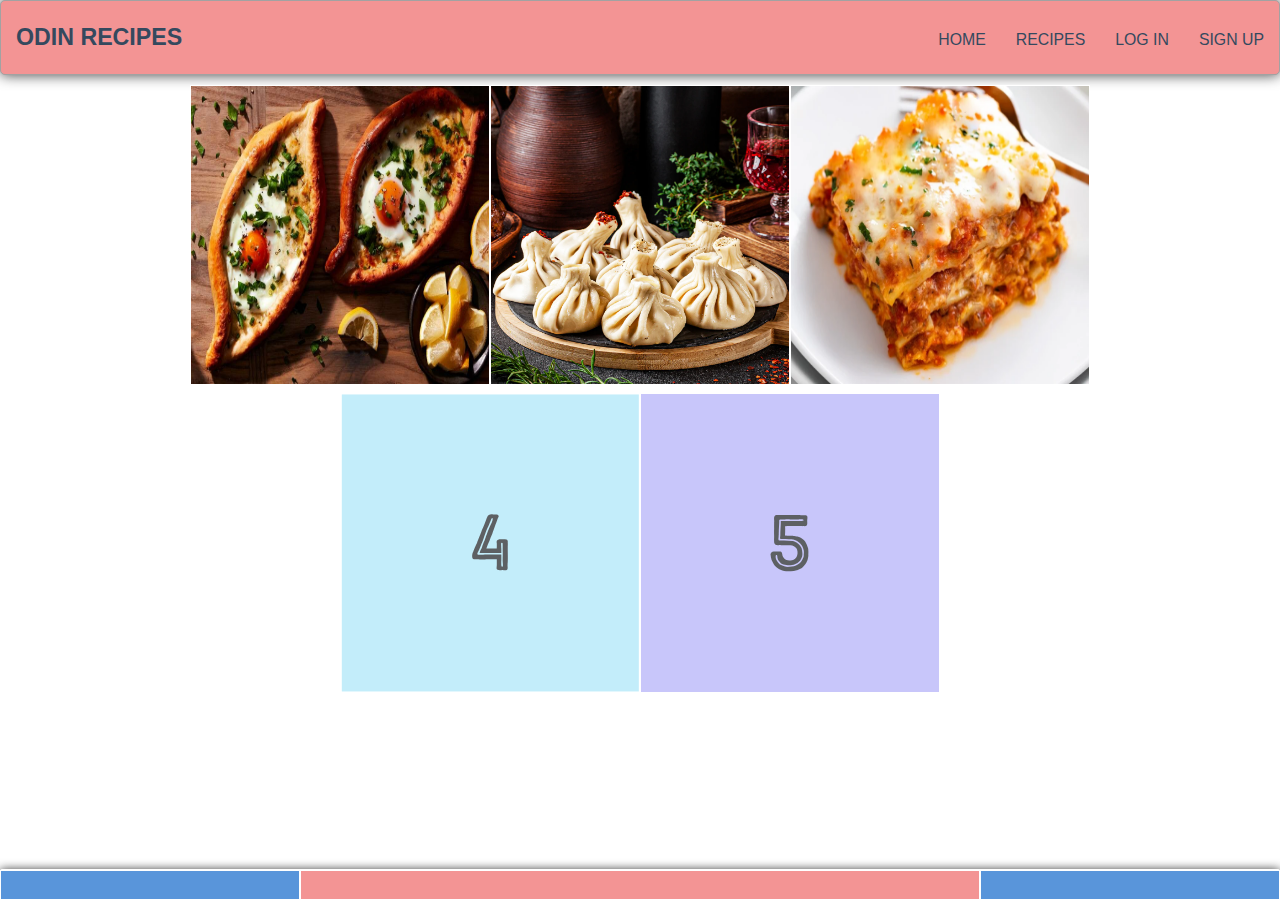
<file: index.html>
<!DOCTYPE html>

<html lang="en">
  <head>
    <meta charset="UTF-8" />
    <meta name="viewport" content="width=device-width, initial-scale=1.0" />
    <title>Odin Recipes</title>
    <link rel="stylesheet" href="styles.css" />
  </head>
  <body>
    <body>

      <header class="header">
        <h1 class="logo"><a href="#">Odin Recipes</a></h1>
          <ul class="main-nav">
              <li><a href="#">Home</a></li>
              <li><a href="#">Recipes</a></li>
              <li><a href="#">Log In</a></li>
              <li><a href="#">Sign Up</a></li>
          </ul>
      </header> 

     

      <div class="photo-grid-container">
        <div class="photo-grid">
          <div class="photo-grid-item first-item">
            <a href="recipes/khachapuri.html"
              ><img src="images/khachapuri.jpg"
            /></a>
          </div>
          <div class="photo-grid-item">
            <img src="images/khinkali.webp" />
          </div>
          <div class="photo-grid-item">
            <img src="images/lasagna.webp" />
          </div>
          <div class="photo-grid-item">
            <img src="images/four.svg" />
          </div>
          <div class="photo-grid-item last-item">
            <img src="images/five.svg" />
          </div>
        </div>
      </div>

      <div class="footer">
        <div class="footer-item footer-one"></div>
        <div class="footer-item footer-two"></div>
        <div class="footer-item footer-three"></div>
      </div>
      
    </body>
  </body>
</html>
</file>
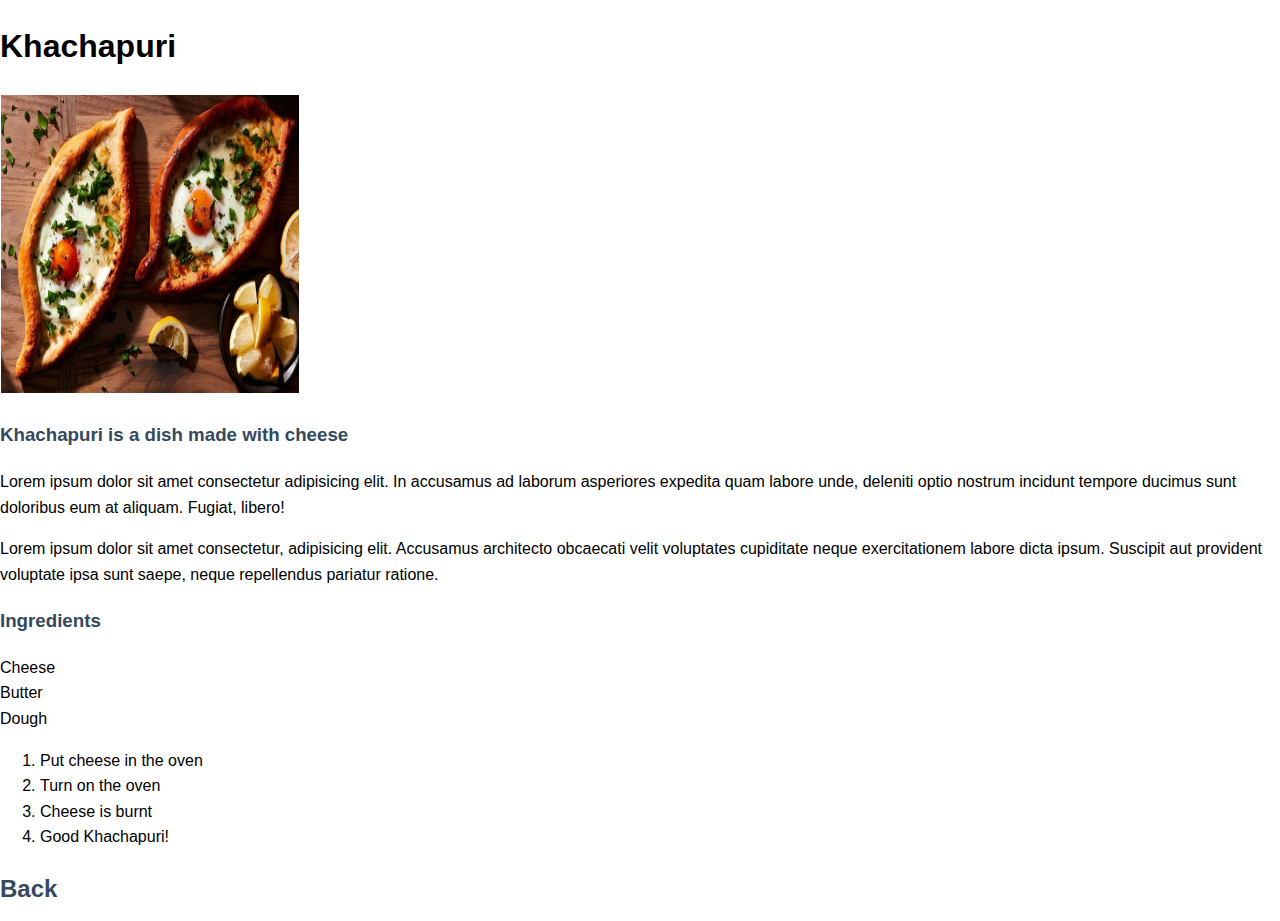
<file: recipes/khachapuri.html>
<!DOCTYPE html>
<html lang="en">
  <head>
    <meta charset="UTF-8" />
    <meta name="viewport" content="width=device-width, initial-scale=1.0" />
    <title>Odin Recipes</title>
    <link rel="stylesheet" href="../styles.css">
  </head>
  <body>
    <h1>Khachapuri</h1>

    <img src="./khachapuri.jpg" alt="lasagna" />
    <h3>Khachapuri is a dish made with cheese</h3>
    <p>
      Lorem ipsum dolor sit amet consectetur adipisicing elit. In accusamus ad
      laborum asperiores expedita quam labore unde, deleniti optio nostrum
      incidunt tempore ducimus sunt doloribus eum at aliquam. Fugiat, libero!
    </p>

    <p>
      Lorem ipsum dolor sit amet consectetur, adipisicing elit. Accusamus
      architecto obcaecati velit voluptates cupiditate neque exercitationem
      labore dicta ipsum. Suscipit aut provident voluptate ipsa sunt saepe,
      neque repellendus pariatur ratione.
    </p>

    <h3>Ingredients</h3>
    <ul>
        <li>Cheese</li>
        <li>Butter</li>
        <li>Dough</li>
    </ul>

    <ol>
        <li>Put cheese in the oven</li>
        <li>Turn on the oven</li>
        <li>Cheese is burnt</li>
        <li>Good Khachapuri!</li>
    </ol>

    <h2><a href="../index.html" class="button">Back</a></h2>
  </body>
</html>
</file>
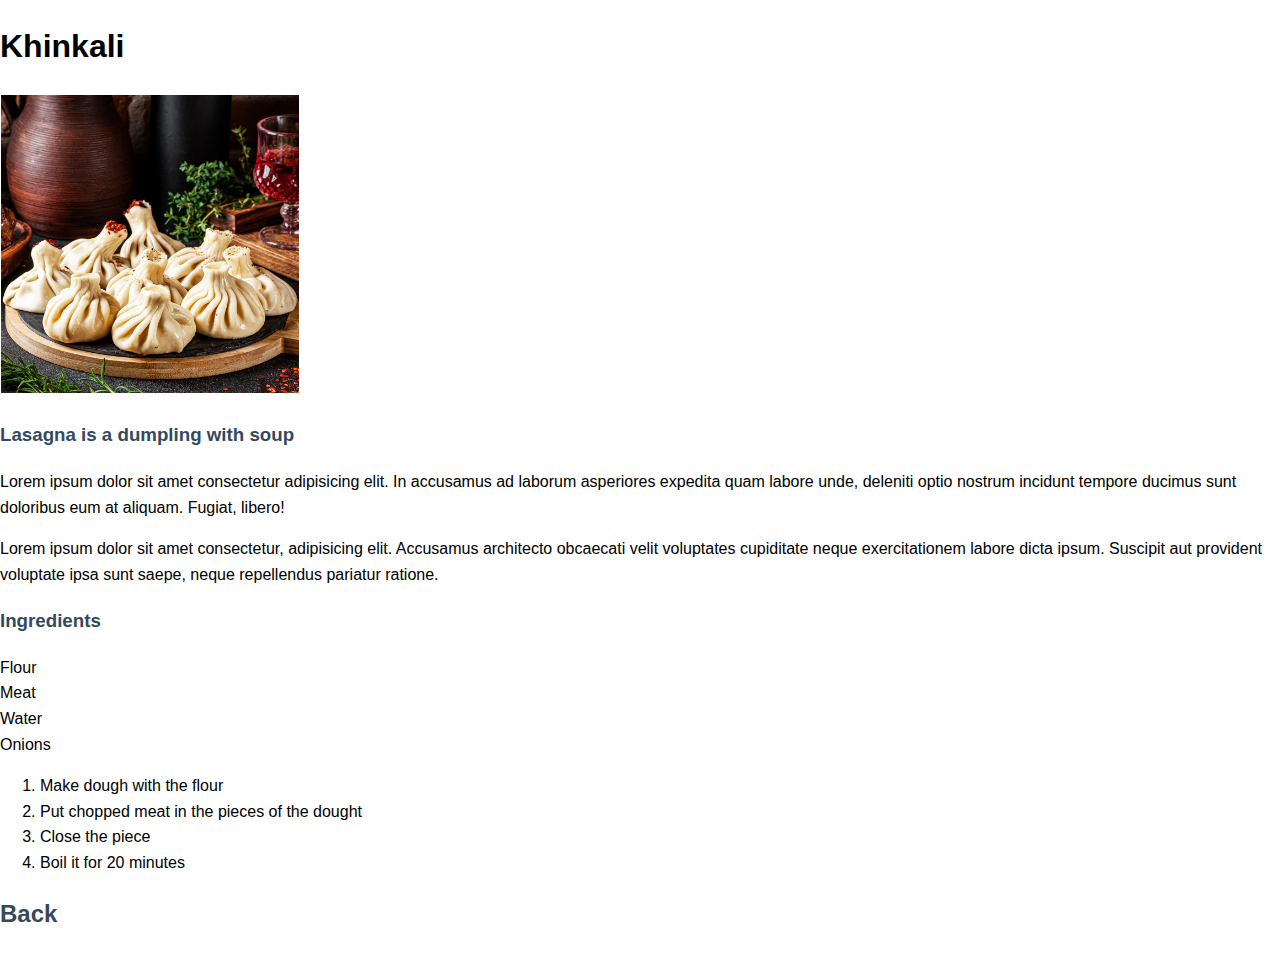
<file: recipes/khinkali.html>
<!DOCTYPE html>
<html lang="en">
  <head>
    <meta charset="UTF-8" />
    <meta name="viewport" content="width=device-width, initial-scale=1.0" />
    <title>Odin Recipes</title>
    <link rel="stylesheet" href="../styles.css">
  </head>
  <body>
    <h1>Khinkali</h1>

    <img src="./khinkali.webp" alt="khinkali" width="500" />
    <h3>Lasagna is a dumpling with soup</h3>
    <p>
      Lorem ipsum dolor sit amet consectetur adipisicing elit. In accusamus ad
      laborum asperiores expedita quam labore unde, deleniti optio nostrum
      incidunt tempore ducimus sunt doloribus eum at aliquam. Fugiat, libero!
    </p>

    <p>
      Lorem ipsum dolor sit amet consectetur, adipisicing elit. Accusamus
      architecto obcaecati velit voluptates cupiditate neque exercitationem
      labore dicta ipsum. Suscipit aut provident voluptate ipsa sunt saepe,
      neque repellendus pariatur ratione.
    </p>

    <h3>Ingredients</h3>
    <ul>
        <li>Flour</li>
        <li>Meat</li>
        <li>Water</li>
        <li>Onions</li>
    </ul>

    <ol>
        <li>Make dough with the flour</li>
        <li>Put chopped meat in the pieces of the dought</li>
        <li>Close the piece</li>
        <li>Boil it for 20 minutes</li>
    </ol>

    <h2><a href="../index.html" class="button">Back</a></h2>
  </body>
</html>
</file>
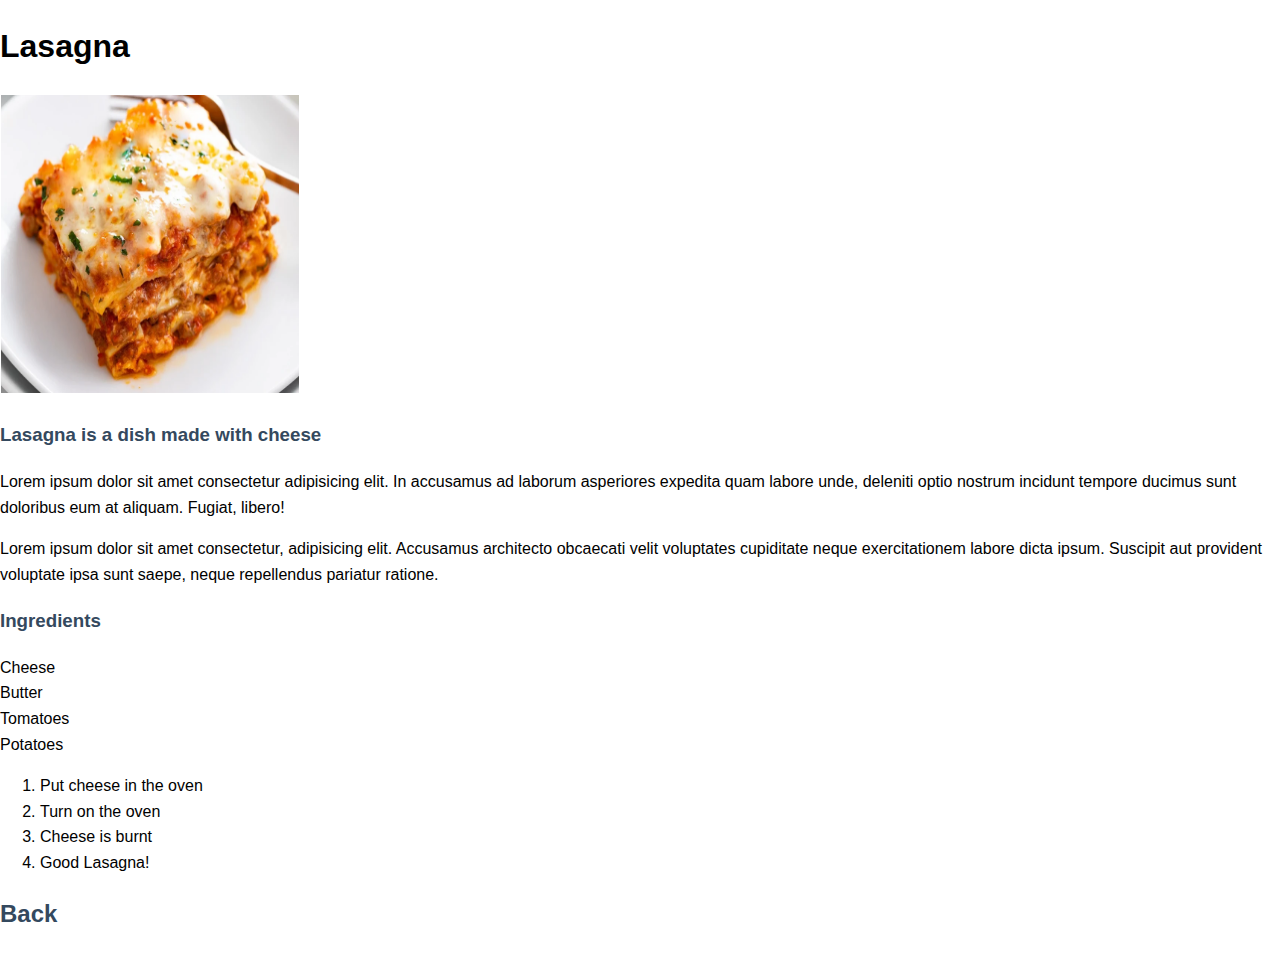
<file: recipes/lasagna.html>
<!DOCTYPE html>
<html lang="en">
  <head>
    <meta charset="UTF-8" />
    <meta name="viewport" content="width=device-width, initial-scale=1.0" />
    <title>Odin Recipes</title>
    <link rel="stylesheet" href="../styles.css">
  </head>
  <body>
    <h1>Lasagna</h1>

    <img src="./lasagna.webp" alt="lasagna" />
    <h3>Lasagna is a dish made with cheese</h3>
    <p>
      Lorem ipsum dolor sit amet consectetur adipisicing elit. In accusamus ad
      laborum asperiores expedita quam labore unde, deleniti optio nostrum
      incidunt tempore ducimus sunt doloribus eum at aliquam. Fugiat, libero!
    </p>

    <p>
      Lorem ipsum dolor sit amet consectetur, adipisicing elit. Accusamus
      architecto obcaecati velit voluptates cupiditate neque exercitationem
      labore dicta ipsum. Suscipit aut provident voluptate ipsa sunt saepe,
      neque repellendus pariatur ratione.
    </p>

    <h3>Ingredients</h3>
    <ul>
        <li>Cheese</li>
        <li>Butter</li>
        <li>Tomatoes</li>
        <li>Potatoes</li>
    </ul>

    <ol>
        <li>Put cheese in the oven</li>
        <li>Turn on the oven</li>
        <li>Cheese is burnt</li>
        <li>Good Lasagna!</li>
    </ol>

    <h2><a href="../index.html" class="button">Back</a></h2>
  </body>
</html>
</file>
<file: styles.css>
* {
  box-sizing: border-box;
}

body {
  font-family: "Montserrat", sans-serif;
  line-height: 1.6;
  margin: 0;
  min-height: 100vh;
}

/* Navbar Styles */

ul {
  margin: 0;
  padding: 0;
  list-style: none;
}

h2,
h3,
a {
  color: #34495e;
}

a {
  text-decoration: none;
}

.logo {
  margin: 0;
  font-size: 1.45em;
}

.main-nav {
  margin-top: 5px;
}
.logo a,
.main-nav a {
  padding: 10px 15px;
  text-transform: uppercase;
  text-align: center;
  display: block;
}

.logo a:hover {
  color: bisque;
}

.main-nav a {
  color: #34495e;
  font-size: 0.99em;
}

.main-nav a:hover {
  color: bisque;
}

.header {
  padding-top: 0.5em;
  padding-bottom: 0.5em;
  border: 1px solid #a2a2a2;
  background-color: #f39494;
  -webkit-box-shadow: 0px 0px 14px 0px rgba(0, 0, 0, 0.75);
  -moz-box-shadow: 0px 0px 14px 0px rgba(0, 0, 0, 0.75);
  box-shadow: 0px 0px 14px 0px rgba(0, 0, 0, 0.75);
  -webkit-border-radius: 5px;
  -moz-border-radius: 5px;
  border-radius: 5px;
}

@media (min-width: 769px) {
  .header,
  .main-nav {
    display: flex;
  }
  .header {
    flex-direction: column;
    align-items: center;
    .header {
      width: 80%;
      margin: 0 auto;
      max-width: 1150px;
    }
  }
}

@media (min-width: 1025px) {
  .header {
    flex-direction: row;
    justify-content: space-between;
  }
}

/* Main area styles */

.photo-grid-container {
  margin-top: 10px;
  display: flex;
  justify-content: center;
}

.photo-grid {
  width: 900px;
  display: flex;
  justify-content: center;
  align-items: center;
  flex-wrap: wrap;
  flex-direction: row;
}

/* .photo-grid-item {
  width: 300px;
  height: 300px;
} */

img {
  border: 1px solid #fff;
  width: 300px;
  height: 300px;
}

/* Footer styles */

.footer {
  display: flex;
  justify-content: space-between;
  position: fixed;
  bottom: 0;
  width: 100%;
  border-top: 1px solid #fff;
  -webkit-box-shadow: 0px 0px 10px 0px rgba(0, 0, 0, 0.75);
  -moz-box-shadow: 0px 0px 10px 0px rgba(0, 0, 0, 0.75);
  box-shadow: 0px 0px 10px 0px rgba(0, 0, 0, 0.75);
  -webkit-border-radius: 3px;
  -moz-border-radius: 3px;
  border-radius: 3px;
}

.footer-item {
  border: 1px solid #fff;
  background-color: #f39494;
  height: 30px;
  flex: 1;
}

.footer-one,
.footer-three {
  background-color: #5995da;
  flex: initial;
  width: 300px;
}
</file>
